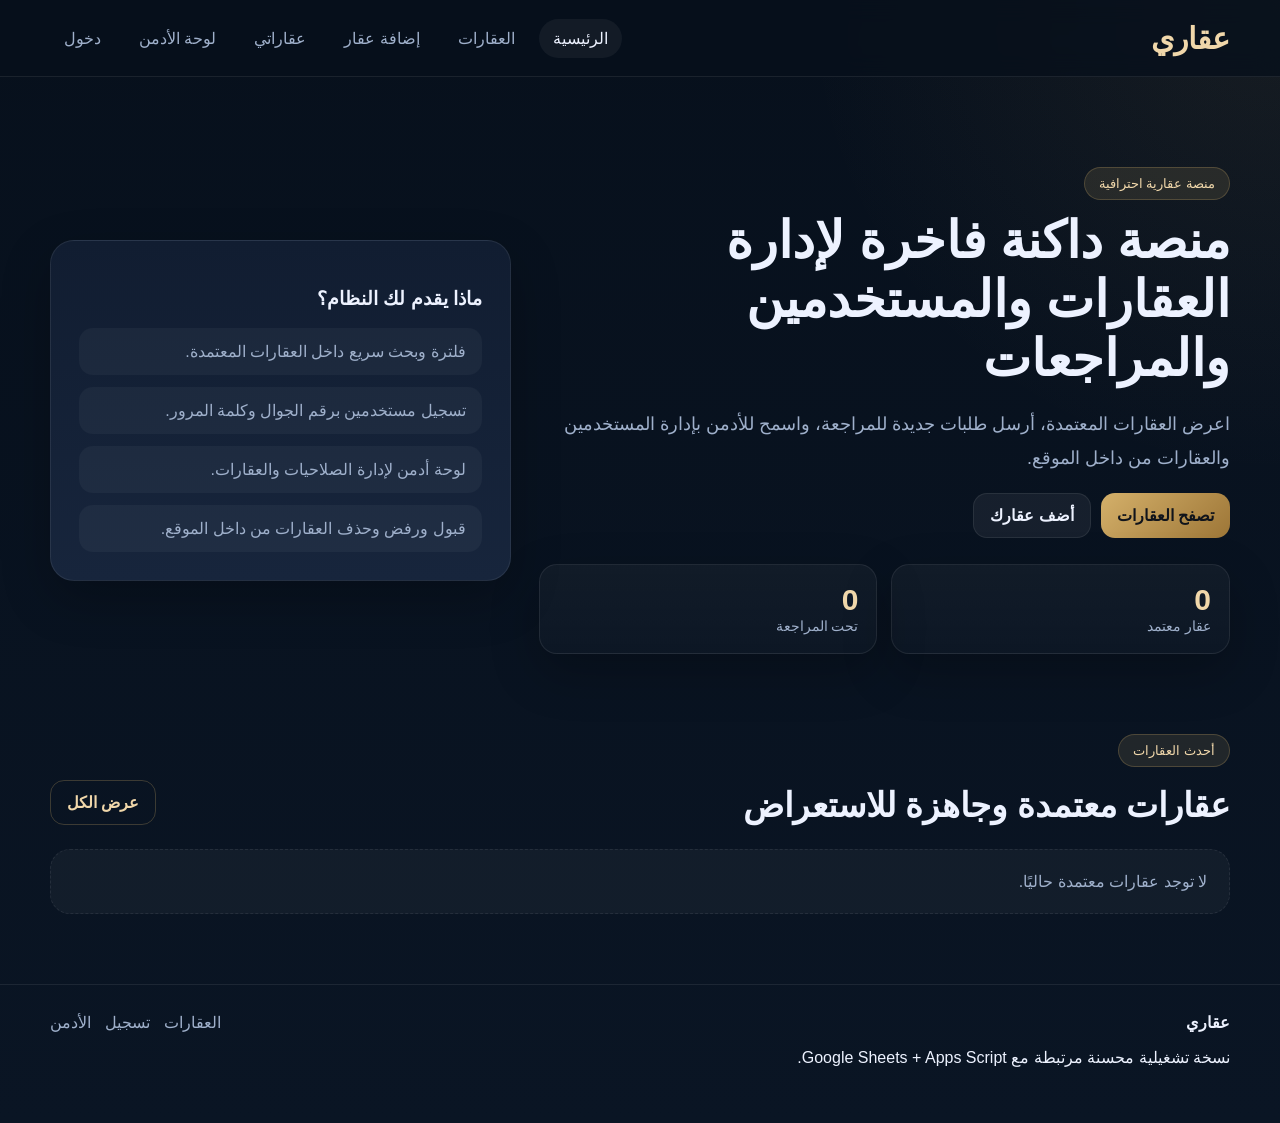
<file: index.html>
<!DOCTYPE html>
<html lang="ar" dir="rtl">
<head>
  <meta charset="UTF-8" />
  <meta name="viewport" content="width=device-width, initial-scale=1.0" />
  <title>عقاري</title>
  <link rel="stylesheet" href="style.css" />
</head>
<body>
  <header class="site-header">
    <div class="container nav">
      <a class="brand" href="index.html">عقاري</a>
      <nav class="nav-links">
        <a href="index.html" class="active">الرئيسية</a>
        <a href="properties.html">العقارات</a>
        <a href="add-property.html">إضافة عقار</a>
        <a href="my-properties.html">عقاراتي</a>
        <a href="admin.html">لوحة الأدمن</a>
        <a href="login.html" id="navAuthLink">دخول</a>
      </nav>
    </div>
  </header>

  <main>
    <section class="hero">
      <div class="container hero-grid">
        <div>
          <span class="eyebrow">منصة عقارية احترافية</span>
          <h1>منصة داكنة فاخرة لإدارة العقارات والمستخدمين والمراجعات</h1>
          <p class="lead">
            اعرض العقارات المعتمدة، أرسل طلبات جديدة للمراجعة، واسمح للأدمن بإدارة
            المستخدمين والعقارات من داخل الموقع.
          </p>
          <div class="hero-actions">
            <a class="btn btn-primary" href="properties.html">تصفح العقارات</a>
            <a class="btn btn-secondary" href="add-property.html">أضف عقارك</a>
          </div>
          <div class="stats">
            <div class="stat-card">
              <strong id="approvedCount">0</strong>
              <span>عقار معتمد</span>
            </div>
            <div class="stat-card">
              <strong id="pendingCount">0</strong>
              <span>تحت المراجعة</span>
            </div>
          </div>
        </div>
        <div class="panel">
          <h3>ماذا يقدم لك النظام؟</h3>
          <ul class="feature-list">
            <li>فلترة وبحث سريع داخل العقارات المعتمدة.</li>
            <li>تسجيل مستخدمين برقم الجوال وكلمة المرور.</li>
            <li>لوحة أدمن لإدارة الصلاحيات والعقارات.</li>
            <li>قبول ورفض وحذف العقارات من داخل الموقع.</li>
          </ul>
        </div>
      </div>
    </section>

    <section class="section">
      <div class="container">
        <div class="section-head">
          <div>
            <span class="eyebrow">أحدث العقارات</span>
            <h2>عقارات معتمدة وجاهزة للاستعراض</h2>
          </div>
          <a class="btn btn-ghost" href="properties.html">عرض الكل</a>
        </div>
        <div id="featuredProperties" class="cards-grid"></div>
      </div>
    </section>
  </main>

  <footer class="site-footer">
    <div class="container footer-flex">
      <div>
        <strong>عقاري</strong>
        <p>نسخة تشغيلية محسنة مرتبطة مع Google Sheets + Apps Script.</p>
      </div>
      <div class="footer-links">
        <a href="properties.html">العقارات</a>
        <a href="register.html">تسجيل</a>
        <a href="admin.html">الأدمن</a>
      </div>
    </div>
  </footer>

  <script src="app.js"></script>
  <script>
    initLayout();
    loadHomeStats();
    loadFeaturedProperties();
  </script>
</body>
</html>
</file>
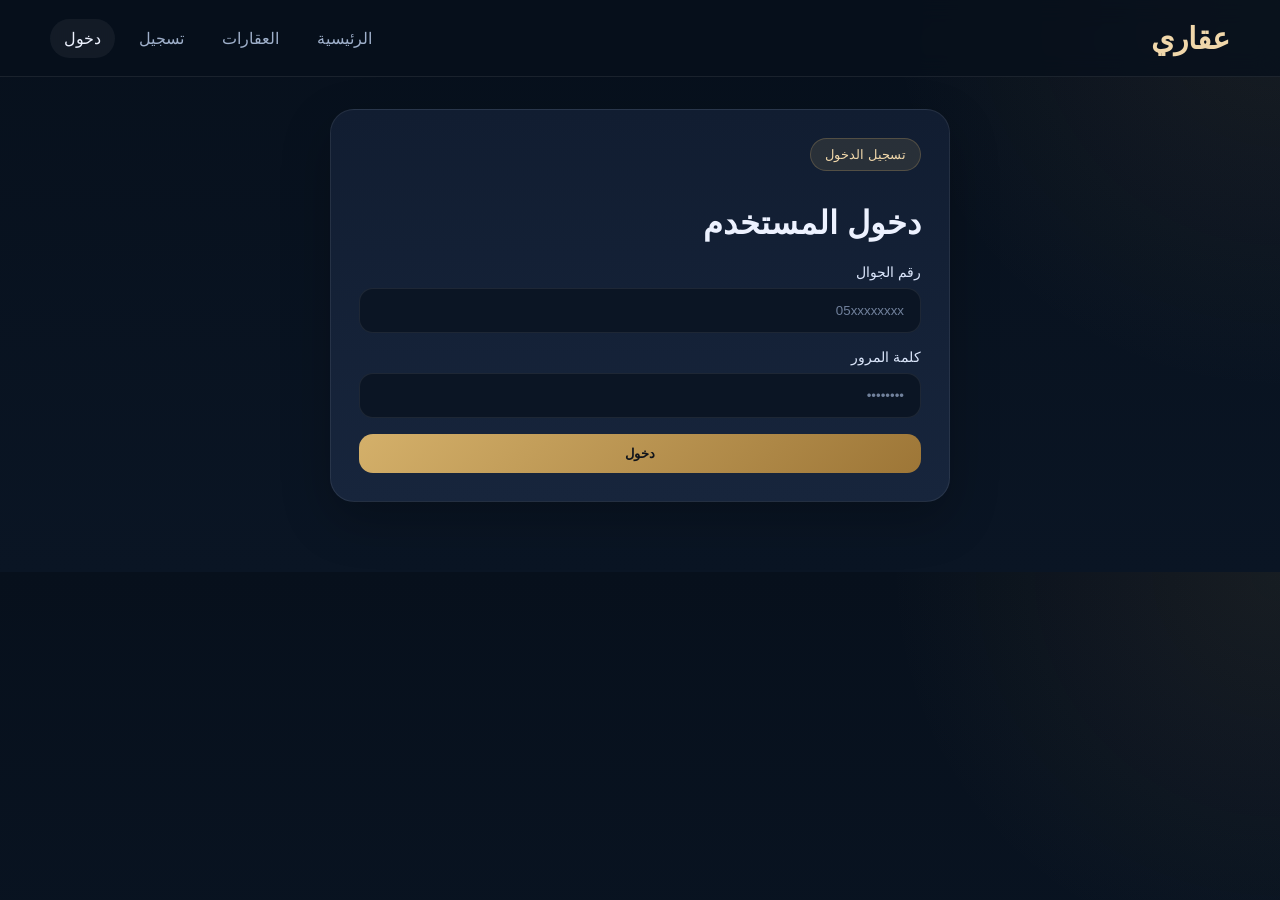
<file: add-property.html>
<!DOCTYPE html>
<html lang="ar" dir="rtl">
<head>
  <meta charset="UTF-8" />
  <meta name="viewport" content="width=device-width, initial-scale=1.0" />
  <title>إضافة عقار | عقاري</title>
  <link rel="stylesheet" href="style.css" />
</head>
<body>
  <header class="site-header">
    <div class="container nav">
      <a class="brand" href="index.html">عقاري</a>
      <nav class="nav-links">
        <a href="index.html">الرئيسية</a>
        <a href="properties.html">العقارات</a>
        <a href="add-property.html" class="active">إضافة عقار</a>
        <a href="my-properties.html">عقاراتي</a>
        <a href="admin.html">لوحة الأدمن</a>
        <a href="login.html" id="navAuthLink">دخول</a>
      </nav>
    </div>
  </header>

  <main class="section">
    <div class="container form-container wide">
      <div class="form-card">
        <span class="eyebrow">إضافة جديدة</span>
        <h1>أرسل عقارك للمراجعة</h1>
        <form id="propertyForm" class="form-grid two-cols">
          <div>
            <label>عنوان العقار</label>
            <input class="input" name="title" required placeholder="أرض سكنية للبيع" />
          </div>
          <div>
            <label>النوع</label>
            <input class="input" name="category" required placeholder="أرض / فيلا / شقة" />
          </div>
          <div>
            <label>المدينة</label>
            <input class="input" name="city" required placeholder="مكة" />
          </div>
          <div>
            <label>الحي</label>
            <input class="input" name="district" required placeholder="الشرائع" />
          </div>
          <div>
            <label>المساحة</label>
            <input class="input" name="area" required placeholder="600" />
          </div>
          <div>
            <label>السعر</label>
            <input class="input" name="price" required placeholder="450000" />
          </div>
          <div class="full">
            <label>الوصف</label>
            <textarea class="input textarea" name="description" required placeholder="وصف واضح للعقار"></textarea>
          </div>
          <div class="full">
            <label>رابط Google Maps</label>
            <input class="input" name="maps_url" required placeholder="https://maps.google.com/?q=..." />
          </div>
          <button class="btn btn-primary full" type="submit">إرسال العقار</button>
        </form>
        <div id="propertyMessage"></div>
      </div>
    </div>
  </main>

  <script src="app.js"></script>
  <script>
    initLayout();
    initAddPropertyPage();
  </script>
</body>
</html>
</file>
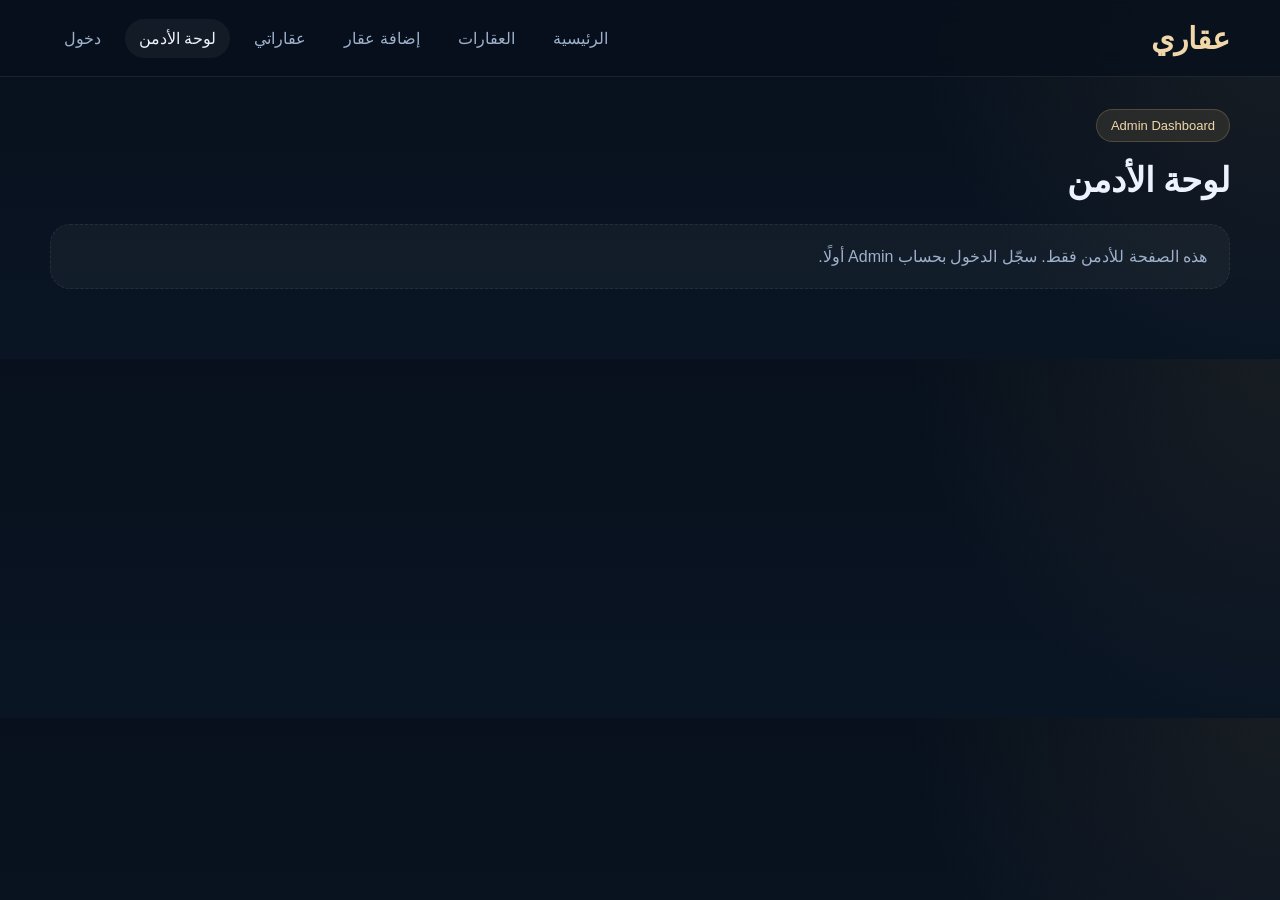
<file: admin.html>
<!DOCTYPE html>
<html lang="ar" dir="rtl">
<head>
  <meta charset="UTF-8" />
  <meta name="viewport" content="width=device-width, initial-scale=1.0" />
  <title>لوحة الأدمن | عقاري</title>
  <link rel="stylesheet" href="style.css" />
</head>
<body>
  <header class="site-header">
    <div class="container nav">
      <a class="brand" href="index.html">عقاري</a>
      <nav class="nav-links">
        <a href="index.html">الرئيسية</a>
        <a href="properties.html">العقارات</a>
        <a href="add-property.html">إضافة عقار</a>
        <a href="my-properties.html">عقاراتي</a>
        <a href="admin.html" class="active">لوحة الأدمن</a>
        <a href="login.html" id="navAuthLink">دخول</a>
      </nav>
    </div>
  </header>

  <main class="section">
    <div class="container">
      <div class="section-head">
        <div>
          <span class="eyebrow">Admin Dashboard</span>
          <h1>لوحة الأدمن</h1>
        </div>
      </div>

      <div id="adminGate" class="empty-state hidden">هذه الصفحة للأدمن فقط. سجّل الدخول بحساب Admin أولًا.</div>

      <div id="adminContent" class="hidden">
        <div class="stats">
          <div class="stat-card"><strong id="statUsers">0</strong><span>مستخدم</span></div>
          <div class="stat-card"><strong id="statPending">0</strong><span>Pending</span></div>
          <div class="stat-card"><strong id="statApproved">0</strong><span>Approved</span></div>
          <div class="stat-card"><strong id="statRejected">0</strong><span>Rejected</span></div>
        </div>

        <div class="tabs">
          <button class="tab-btn active" data-tab="pendingTab">تحت المراجعة</button>
          <button class="tab-btn" data-tab="approvedTab">المعتمدة</button>
          <button class="tab-btn" data-tab="rejectedTab">المرفوضة</button>
          <button class="tab-btn" data-tab="usersTab">المستخدمون</button>
        </div>

        <section id="pendingTab" class="tab-panel active">
          <div id="pendingGrid" class="cards-grid"></div>
          <div id="pendingEmpty" class="empty-state hidden">لا توجد طلبات معلقة.</div>
        </section>

        <section id="approvedTab" class="tab-panel">
          <div id="approvedGrid" class="cards-grid"></div>
          <div id="approvedEmpty" class="empty-state hidden">لا توجد عقارات معتمدة.</div>
        </section>

        <section id="rejectedTab" class="tab-panel">
          <div id="rejectedGrid" class="cards-grid"></div>
          <div id="rejectedEmpty" class="empty-state hidden">لا توجد عقارات مرفوضة.</div>
        </section>

        <section id="usersTab" class="tab-panel">
          <div class="filters-bar single">
            <input id="userSearch" class="input" placeholder="ابحث بالاسم أو الجوال" />
          </div>
          <div class="table-wrap">
            <table class="admin-table">
              <thead>
                <tr>
                  <th>الاسم</th>
                  <th>الجوال</th>
                  <th>الدور</th>
                  <th>الحالة</th>
                  <th>إجراء</th>
                </tr>
              </thead>
              <tbody id="usersTableBody"></tbody>
            </table>
          </div>
        </section>
      </div>
    </div>
  </main>

  <script src="app.js"></script>
  <script>
    initLayout();
    initAdminPage();
  </script>
</body>
</html>
</file>
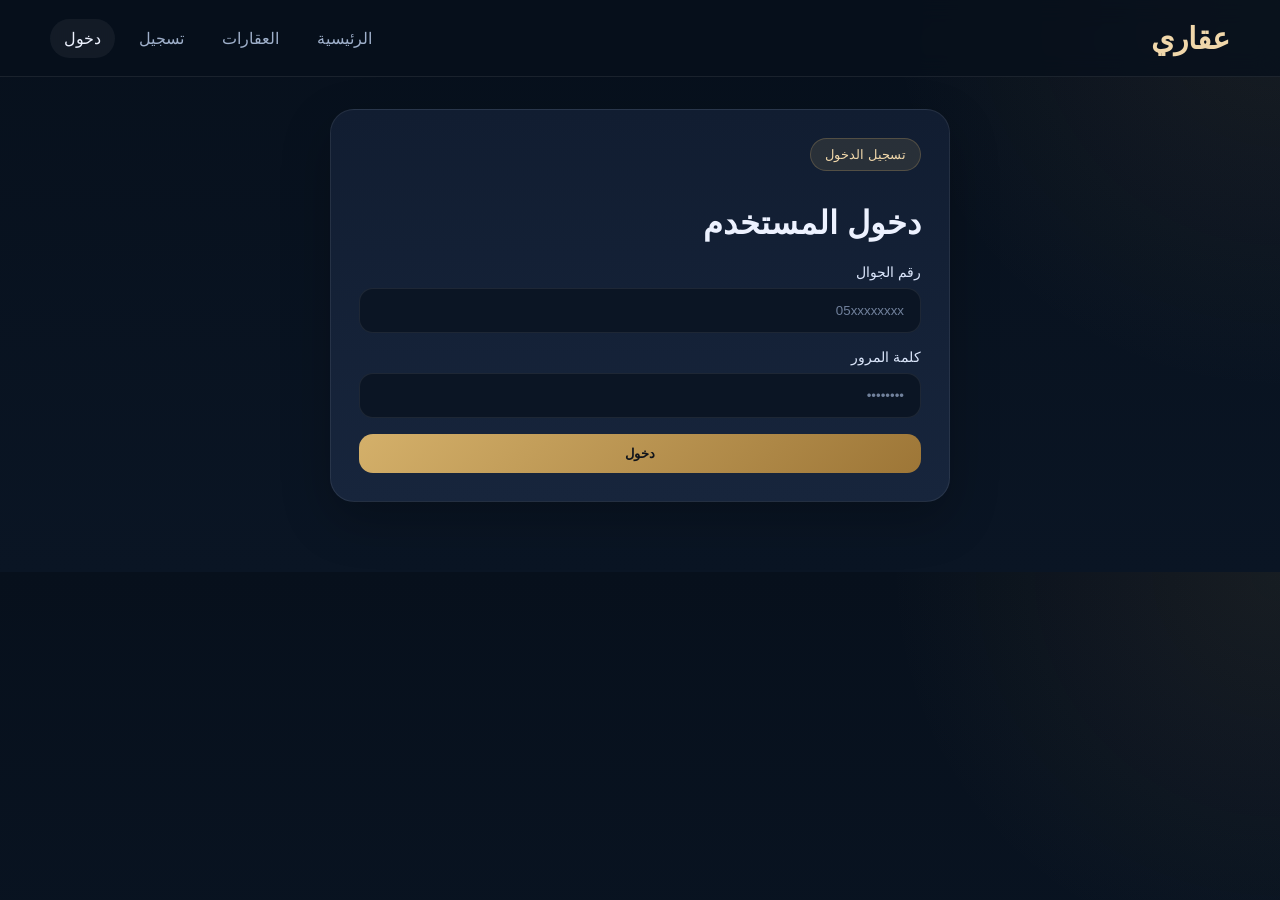
<file: login.html>
<!DOCTYPE html>
<html lang="ar" dir="rtl">
<head>
  <meta charset="UTF-8" />
  <meta name="viewport" content="width=device-width, initial-scale=1.0" />
  <title>دخول | عقاري</title>
  <link rel="stylesheet" href="style.css" />
</head>
<body>
  <header class="site-header">
    <div class="container nav">
      <a class="brand" href="index.html">عقاري</a>
      <nav class="nav-links">
        <a href="index.html">الرئيسية</a>
        <a href="properties.html">العقارات</a>
        <a href="register.html">تسجيل</a>
        <a href="login.html" class="active">دخول</a>
      </nav>
    </div>
  </header>

  <main class="section">
    <div class="container form-container">
      <div class="form-card">
        <span class="eyebrow">تسجيل الدخول</span>
        <h1>دخول المستخدم</h1>
        <form id="loginForm" class="form-grid">
          <div>
            <label>رقم الجوال</label>
            <input class="input" name="phone" required placeholder="05xxxxxxxx" />
          </div>
          <div>
            <label>كلمة المرور</label>
            <input class="input" type="password" name="password" required placeholder="••••••••" />
          </div>
          <button class="btn btn-primary full" type="submit">دخول</button>
        </form>
        <div id="loginMessage"></div>
      </div>
    </div>
  </main>

  <script src="app.js"></script>
  <script>
    initLayout();
    initLoginPage();
  </script>
</body>
</html>
</file>
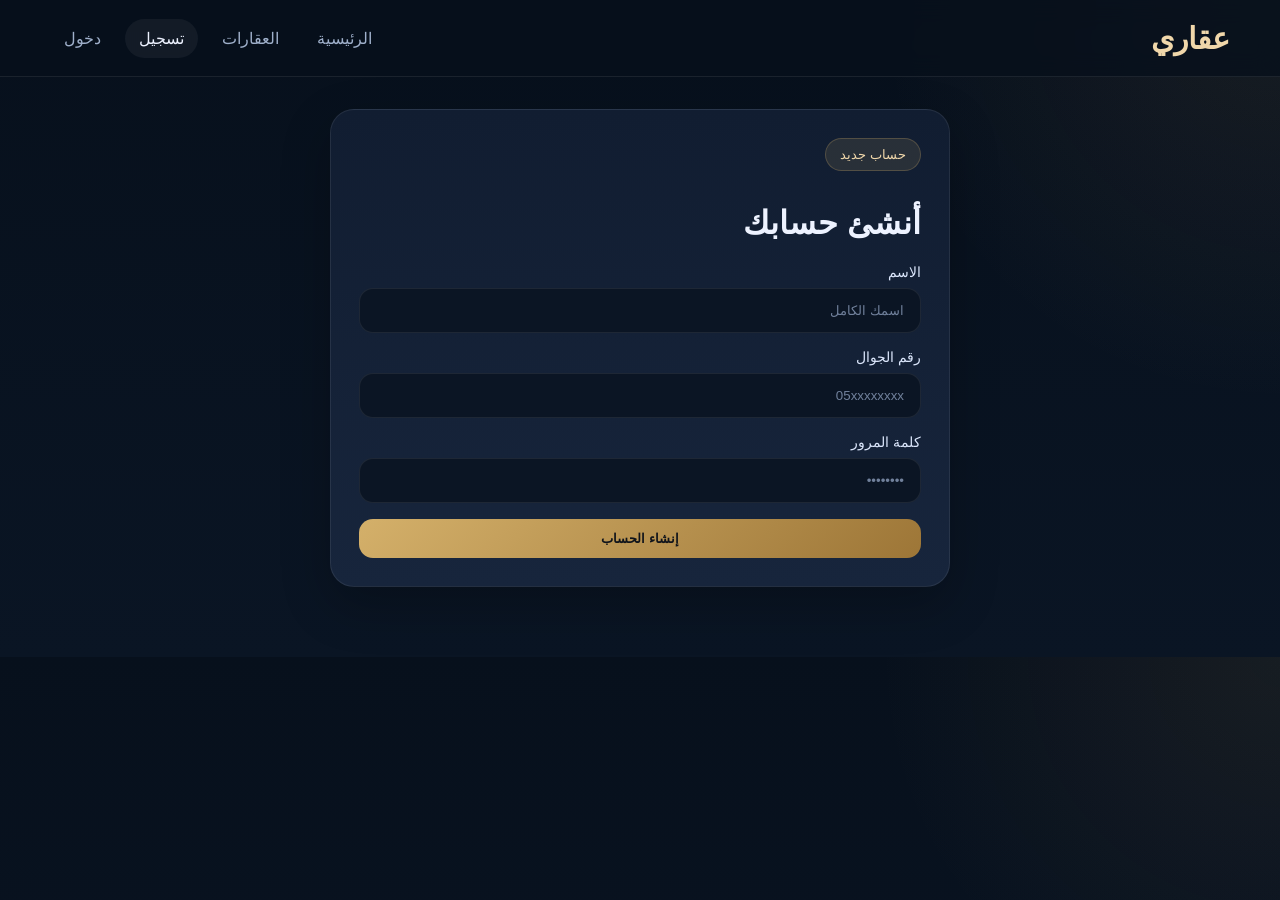
<file: register.html>
<!DOCTYPE html>
<html lang="ar" dir="rtl">
<head>
  <meta charset="UTF-8" />
  <meta name="viewport" content="width=device-width, initial-scale=1.0" />
  <title>تسجيل | عقاري</title>
  <link rel="stylesheet" href="style.css" />
</head>
<body>
  <header class="site-header">
    <div class="container nav">
      <a class="brand" href="index.html">عقاري</a>
      <nav class="nav-links">
        <a href="index.html">الرئيسية</a>
        <a href="properties.html">العقارات</a>
        <a href="register.html" class="active">تسجيل</a>
        <a href="login.html">دخول</a>
      </nav>
    </div>
  </header>

  <main class="section">
    <div class="container form-container">
      <div class="form-card">
        <span class="eyebrow">حساب جديد</span>
        <h1>أنشئ حسابك</h1>
        <form id="registerForm" class="form-grid">
          <div>
            <label>الاسم</label>
            <input class="input" name="name" required placeholder="اسمك الكامل" />
          </div>
          <div>
            <label>رقم الجوال</label>
            <input class="input" name="phone" required placeholder="05xxxxxxxx" />
          </div>
          <div>
            <label>كلمة المرور</label>
            <input class="input" type="password" name="password" required placeholder="••••••••" />
          </div>
          <button class="btn btn-primary full" type="submit">إنشاء الحساب</button>
        </form>
        <div id="registerMessage"></div>
      </div>
    </div>
  </main>

  <script src="app.js"></script>
  <script>
    initLayout();
    initRegisterPage();
  </script>
</body>
</html>
</file>
<file: style.css>
:root{
  --bg:#091321;
  --bg-soft:#0f1b2d;
  --card:#111d31;
  --card-2:#17253c;
  --line:rgba(255,255,255,.08);
  --text:#edf2ff;
  --muted:#9fb0cb;
  --gold:#d4b06a;
  --gold-2:#f0d7aa;
  --success:#18965c;
  --danger:#c94b4b;
  --warning:#c08b21;
  --shadow:0 18px 50px rgba(0,0,0,.24);
  --radius:18px;
}
*{box-sizing:border-box}
body{
  margin:0;
  font-family:Tahoma, Arial, sans-serif;
  color:var(--text);
  background:
    radial-gradient(circle at top right, rgba(212,176,106,.08), transparent 28%),
    linear-gradient(180deg,#07101c 0%, #0a1524 100%);
}
a{text-decoration:none;color:inherit}
.container{width:min(1180px, calc(100% - 32px));margin-inline:auto}
.hidden{display:none !important}
.site-header{
  position:sticky;top:0;z-index:50;
  background:rgba(7,16,28,.78);
  backdrop-filter:blur(12px);
  border-bottom:1px solid var(--line);
}
.nav{
  min-height:76px;
  display:flex;
  align-items:center;
  justify-content:space-between;
  gap:16px;
}
.brand{
  font-size:30px;
  color:var(--gold-2);
  font-weight:900;
}
.nav-links{display:flex;gap:10px;flex-wrap:wrap}
.nav-links a{
  color:var(--muted);
  padding:10px 14px;
  border-radius:999px;
}
.nav-links a.active,.nav-links a:hover{
  color:var(--text);
  background:rgba(255,255,255,.05);
}
.hero{padding:90px 0 48px}
.hero-grid{
  display:grid;
  grid-template-columns:1.2fr .8fr;
  gap:28px;
  align-items:center;
}
.eyebrow{
  display:inline-block;
  background:rgba(212,176,106,.12);
  color:var(--gold-2);
  border:1px solid rgba(212,176,106,.24);
  border-radius:999px;
  padding:8px 14px;
  font-size:13px;
  margin-bottom:12px;
}
.hero h1{
  margin:0 0 16px;
  font-size:clamp(32px,4vw,58px);
  line-height:1.15;
}
.lead{
  color:var(--muted);
  line-height:1.9;
  font-size:18px;
}
.hero-actions,.card-actions,.inline-actions{
  display:flex;
  gap:10px;
  flex-wrap:wrap;
}
.stats{
  display:grid;
  grid-template-columns:repeat(auto-fit,minmax(150px,1fr));
  gap:14px;
  margin-top:26px;
}
.stat-card{
  background:linear-gradient(180deg, rgba(255,255,255,.04), rgba(255,255,255,.02));
  border:1px solid var(--line);
  border-radius:var(--radius);
  padding:18px;
  box-shadow:var(--shadow);
}
.stat-card strong{
  display:block;
  font-size:30px;
  color:var(--gold-2);
}
.stat-card span{
  color:var(--muted);
  font-size:14px;
}
.panel,.form-card,.details-panel,.side-panel,.table-wrap,.card{
  background:linear-gradient(180deg,var(--card),var(--card-2));
  border:1px solid var(--line);
  border-radius:24px;
  box-shadow:var(--shadow);
}
.panel{padding:28px}
.feature-list{list-style:none;padding:0;margin:0;display:grid;gap:12px}
.feature-list li{
  padding:14px 16px;
  background:rgba(255,255,255,.04);
  border-radius:14px;
  color:var(--muted);
}
.section{padding:32px 0 70px}
.section-head{
  display:flex;
  justify-content:space-between;
  align-items:end;
  gap:18px;
  margin-bottom:24px;
}
.section-head h1,.section-head h2{
  margin:6px 0 0;
  font-size:34px;
}
.cards-grid{
  display:grid;
  grid-template-columns:repeat(auto-fit,minmax(270px,1fr));
  gap:18px;
}
.card{padding:20px}
.card h3{margin:0 0 12px;font-size:23px}
.meta{
  display:grid;
  gap:8px;
  color:var(--muted);
  font-size:14px;
  margin-bottom:14px;
}
.price{
  font-size:28px;
  font-weight:900;
  color:var(--gold-2);
  margin:14px 0;
}
.status-pill{
  display:inline-flex;
  border-radius:999px;
  padding:8px 12px;
  font-size:13px;
  margin-bottom:12px;
}
.status-approved{background:rgba(24,150,92,.16);color:#9ce7be}
.status-pending{background:rgba(192,139,33,.16);color:#f4cf90}
.status-rejected{background:rgba(201,75,75,.16);color:#f5b0b0}
.btn{
  border:none;
  cursor:pointer;
  display:inline-flex;
  align-items:center;
  justify-content:center;
  padding:12px 16px;
  border-radius:14px;
  font-weight:700;
}
.btn-primary{background:linear-gradient(135deg,var(--gold),#9d7637);color:#10141b}
.btn-secondary{background:rgba(255,255,255,.06);color:var(--text);border:1px solid var(--line)}
.btn-ghost{background:transparent;color:var(--gold-2);border:1px solid rgba(212,176,106,.25)}
.btn-success{background:var(--success);color:#fff}
.btn-danger{background:var(--danger);color:#fff}
.btn-warning{background:var(--warning);color:#111}
.full{width:100%}
.filters-bar{
  display:grid;
  grid-template-columns:2fr 1fr 1fr 1fr;
  gap:12px;
  margin-bottom:20px;
}
.filters-bar.single{grid-template-columns:1fr}
.form-container{display:flex;justify-content:center}
.form-container.wide .form-card{max-width:880px}
.form-card{
  width:min(100%, 620px);
  padding:28px;
}
.form-grid{display:grid;gap:16px}
.form-grid.two-cols{grid-template-columns:repeat(2,1fr)}
.input,.textarea,select{
  width:100%;
  background:#0b1524;
  color:var(--text);
  border:1px solid var(--line);
  border-radius:14px;
  padding:14px 16px;
  outline:none;
}
.input::placeholder,.textarea::placeholder{color:#71819c}
.textarea{min-height:130px;resize:vertical}
label{display:block;margin-bottom:8px;color:#dbe6fb;font-size:14px}
.message{
  margin-top:16px;
  padding:14px 16px;
  border-radius:14px;
}
.message.success{background:rgba(24,150,92,.16);color:#a6f0c7}
.message.error{background:rgba(201,75,75,.16);color:#ffc7c7}
.details-layout{
  display:grid;
  grid-template-columns:1.2fr .8fr;
  gap:20px;
}
.details-panel,.side-panel{padding:24px}
.info-grid{
  display:grid;
  grid-template-columns:repeat(2,1fr);
  gap:12px;
  margin:18px 0;
}
.info-box{
  background:rgba(255,255,255,.04);
  border-radius:16px;
  padding:14px;
}
.info-box span{display:block;color:var(--muted);font-size:13px;margin-bottom:6px}
.info-box strong{font-size:18px}
.tabs{display:flex;gap:10px;flex-wrap:wrap;margin:24px 0 18px}
.tab-btn{
  border:none;
  cursor:pointer;
  background:rgba(255,255,255,.04);
  color:var(--muted);
  border-radius:14px;
  padding:12px 16px;
}
.tab-btn.active{background:rgba(212,176,106,.15);color:var(--gold-2)}
.tab-panel{display:none}
.tab-panel.active{display:block}
.admin-table{width:100%;border-collapse:collapse}
.admin-table th,.admin-table td{
  padding:16px;
  border-bottom:1px solid var(--line);
  text-align:right;
}
.admin-table th{color:var(--gold-2);font-size:14px}
.empty-state{
  background:rgba(255,255,255,.04);
  border:1px dashed var(--line);
  border-radius:20px;
  padding:22px;
  color:var(--muted);
}
.site-footer{border-top:1px solid var(--line);padding:28px 0 40px}
.footer-flex{
  display:flex;
  justify-content:space-between;
  gap:18px;
  flex-wrap:wrap;
}
.footer-links{display:flex;gap:14px;flex-wrap:wrap;color:var(--muted)}
@media (max-width: 960px){
  .hero-grid,.details-layout{grid-template-columns:1fr}
  .filters-bar{grid-template-columns:1fr 1fr}
  .form-grid.two-cols,.info-grid{grid-template-columns:1fr}
}
@media (max-width: 700px){
  .filters-bar{grid-template-columns:1fr}
  .brand{font-size:24px}
  .section-head h1,.section-head h2{font-size:28px}
}
</file>
